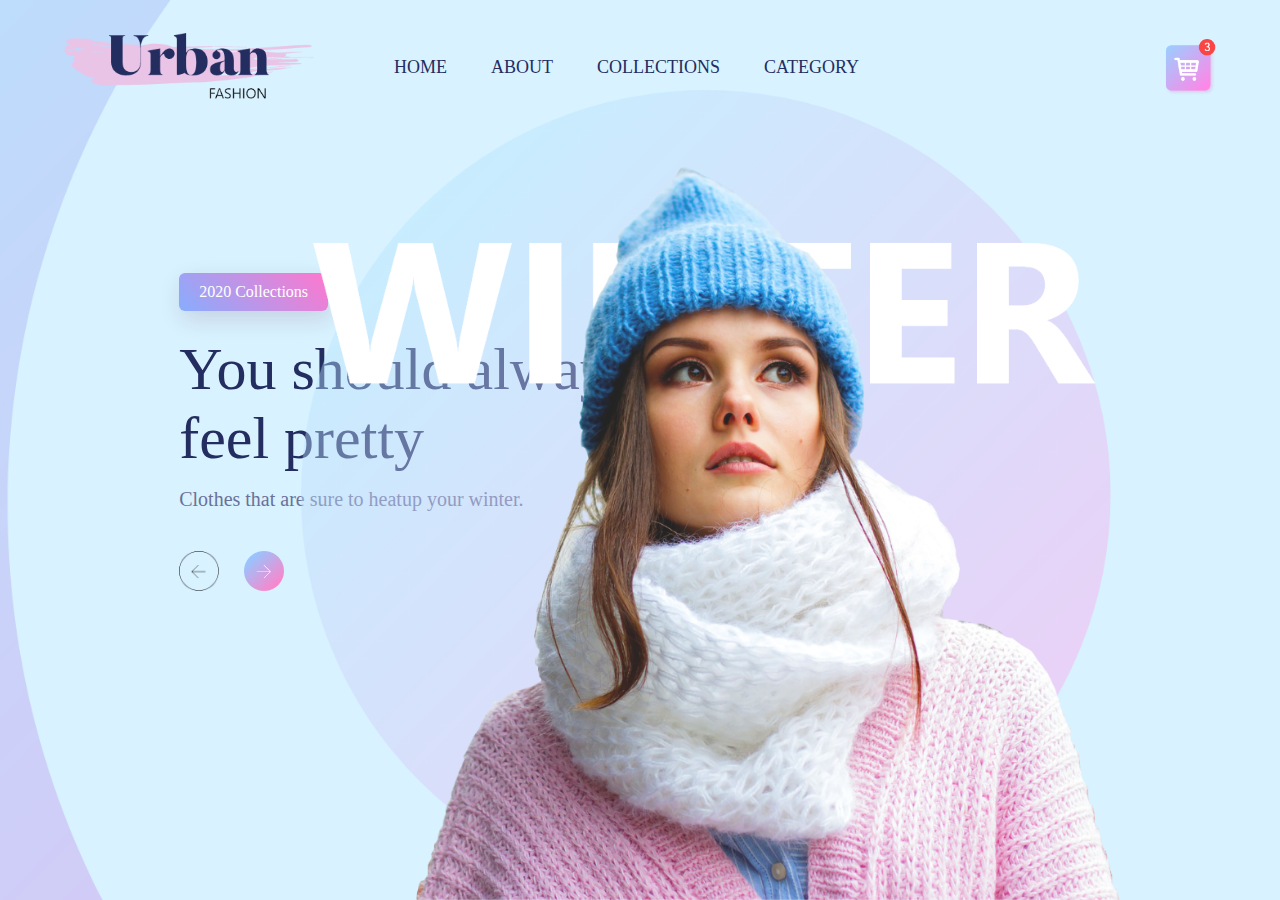
<file: index.html>
<!DOCTYPE html>
<head>
    <title>Fashion Site</title>
    <link rel="stylesheet" href="style.css">
</head>
<body>
    <div class="container">
        <div class="navbar">
            <img src="images/logo.png" class="logo">
            <nav>
                <ul>
                    <li><a href="">HOME</a></li>
                    <li><a href="">ABOUT</a></li>
                    <li><a href="">COLLECTIONS</a></li>
                    <li><a href="">CATEGORY</a></li>
                </ul>
            </nav>
            <img src="images/cart.png" class="cart">
        </div>
        <div class="content">
            <a href="" class="btn">2020 Collections</a>
            <h1>You should always<br> feel pretty</h1>
            <p>Clothes that are sure to heatup your winter.</p>
            <div class="arrow-icon">
                <img src="images/back-arrow.png">
                <img src="images/next-arrow.png">
            </div>
        </div>
        <img src="images/img.png" class="feature-img">
    </div>
</body>
</file>
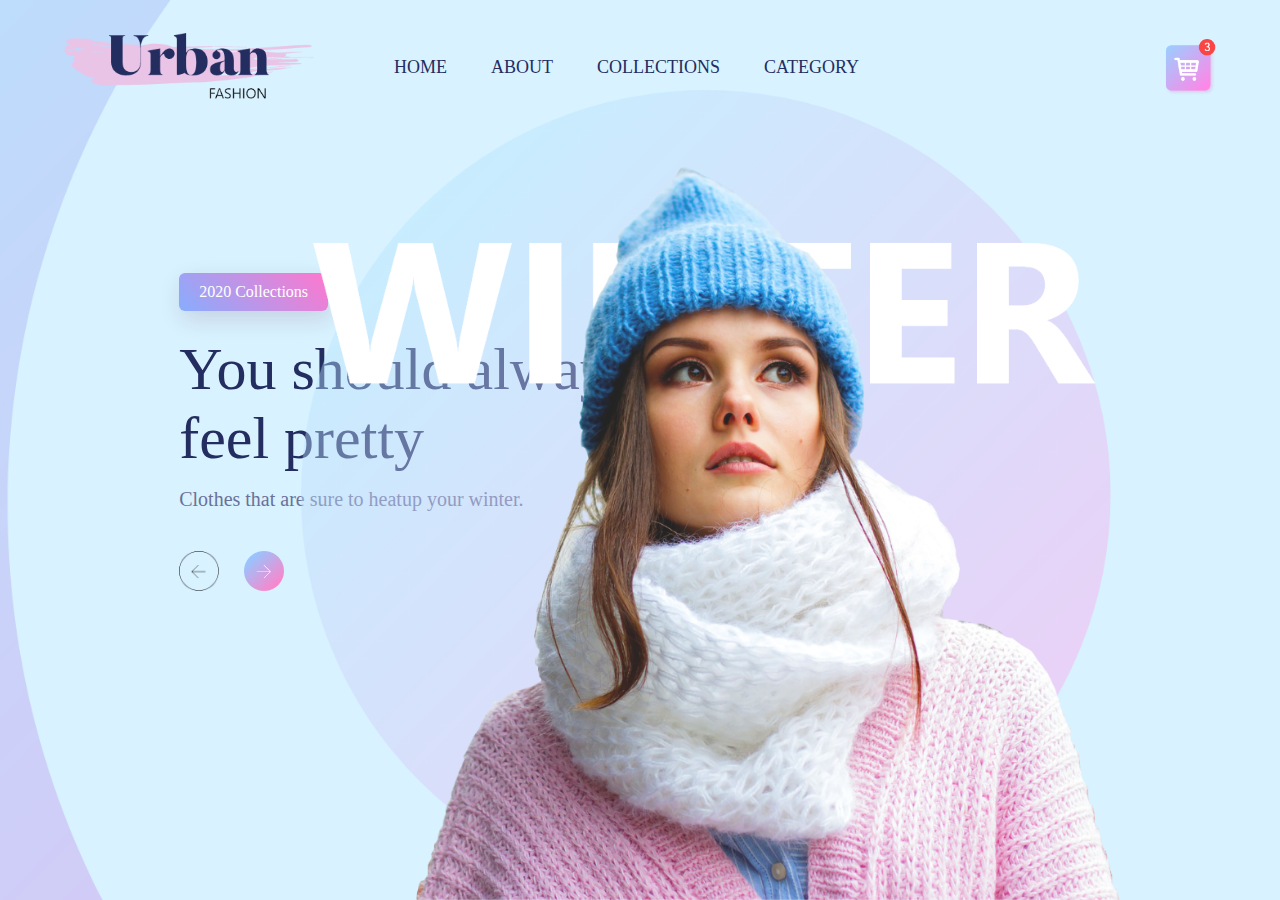
<file: main.html>
<!DOCTYPE html>
<head>
    <title>Fashion Side</title>
    <link rel="stylesheet" href="style.css">
</head>
<body>
    <div class="container">
        <div class="navbar">
            <img src="images/logo.png" class="logo">
            <nav>
                <ul>
                    <li><a href="">HOME</a></li>
                    <li><a href="">ABOUT</a></li>
                    <li><a href="">COLLECTIONS</a></li>
                    <li><a href="">CATEGORY</a></li>
                </ul>
            </nav>
            <img src="images/cart.png" class="cart">
        </div>
        <div class="content">
            <a href="" class="btn">2020 Collections</a>
            <h1>You should always<br> feel pretty</h1>
            <p>Clothes that are sure to heatup your winter.</p>
            <div class="arrow-icon">
                <img src="images/back-arrow.png">
                <img src="images/next-arrow.png">
            </div>
        </div>
        <img src="images/img.png" class="feature-img">
    </div>
</body>
</file>
<file: style.css>
*{
    margin: 0;
    padding: 0;
}
.container{
    height: 100vh;
    width: 100%;
    background-image: url(images/background.png);
    background-position: center;
    background-size: cover;
    padding-left: 5%;
    padding-right: 5%;
    box-sizing: border-box;
    position: relative;
}
.navbar{
    width: 100%;
    height: 15vh;
    margin: auto;
    display: flex;
    align-items: center;
}
.logo{
    width: 250px;
    cursor: pointer;
}
.cart{
    width: 52px;
    cursor: pointer;
}
nav{
    flex: 1;
    padding-left: 60px;
}
nav ul li{
    display: inline-block;
    list-style: none;
    margin: 0px 20px;
}
nav ul li a{
    text-decoration: none;
    color: #232d60;
    font-size: 18px;
}
.content h1{
font-size: 60px;
font-weight: 100;
margin-top: 24px;
margin-bottom: 15px;
color: #232d60;
}
.content p{
    font-size: 20px;
    color: #6a7199;
}
.content{
    margin-left: 10%;
    margin-top: 12%;
}
.content .btn{
    display: inline-block;
    background: linear-gradient(45deg, #87adfe, #ff77cd);
    border-radius: 6px;
    padding: 10px 20px;
    box-sizing: border-box;
    text-decoration: none;
    color: #fff;
    box-shadow: 3px 8px 22px rgba(94, 28, 68, 0.15);
}
.arrow-icon{
    margin-top: 40px;
    display: flex;
}
.arrow-icon img{
    width: 40px;
    margin-right: 25px;
}
.feature-img{
    height: 90%;
    position: absolute;
    bottom: 0;
    right: 160px;
}
</file>
